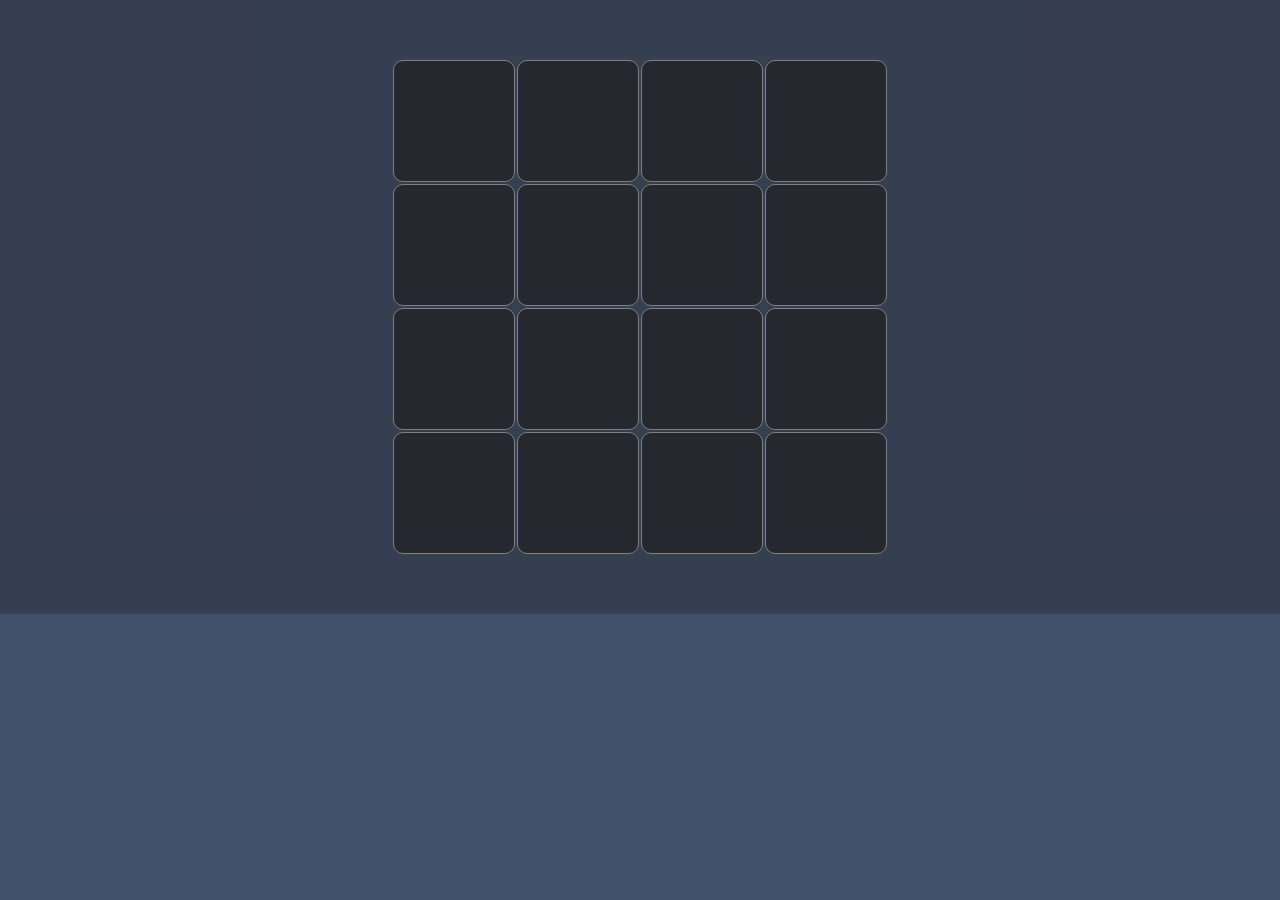
<file: index.html>
<!DOCTYPE html>
<html lang="en">
  <head>
    <meta charset="UTF-8" />
    <meta http-equiv="X-UA-Compatible" content="IE=edge" />
    <meta name="viewport" content="width=device-width, initial-scale=1.0" />
    <link rel="stylesheet" href="style.css" />
    <title>Document</title>
  </head>

  <body class="body">
    <div class="arrangement">
      <div class="cbtn">
        <button
          class="btn"
          id="11"
          onclick="reply_click(this.id)"
          onmousedown="mysound.play()"
        ></button>
        <button
          class="btn"
          id="12"
          onclick="reply_click(this.id)"
          onmousedown="mysound.play()"
        ></button>
        <button
          class="btn"
          id="13"
          onclick="reply_click(this.id)"
          onmousedown="mysound.play()"
        ></button>
        <button
          class="btn"
          id="14"
          onclick="reply_click(this.id)"
          onmousedown="mysound.play()"
        ></button>
        <button
          class="btn"
          id="21"
          onclick="reply_click(this.id)"
          onmousedown="mysound.play()"
        ></button>
        <button
          class="btn"
          id="22"
          onclick="reply_click(this.id)"
          onmousedown="mysound.play()"
        ></button>
        <button
          class="btn"
          id="23"
          onclick="reply_click(this.id)"
          onmousedown="mysound.play()"
        ></button>
        <button
          class="btn"
          id="24"
          onclick="reply_click(this.id)"
          onmousedown="mysound.play()"
        ></button>
        <button
          class="btn"
          id="31"
          onclick="reply_click(this.id)"
          onmousedown="mysound.play()"
        ></button>
        <button
          class="btn"
          id="32"
          onclick="reply_click(this.id)"
          onmousedown="mysound.play()"
        ></button>
        <button
          class="btn"
          id="33"
          onclick="reply_click(this.id)"
          onmousedown="mysound.play()"
        ></button>
        <button
          class="btn"
          id="34"
          onclick="reply_click(this.id)"
          onmousedown="mysound.play()"
        ></button>
        <button
          class="btn"
          id="41"
          onclick="reply_click(this.id)"
          onmousedown="mysound.play()"
        ></button>
        <button
          class="btn"
          id="42"
          onclick="reply_click(this.id)"
          onmousedown="mysound.play()"
        ></button>
        <button
          class="btn"
          id="43"
          onclick="reply_click(this.id)"
          onmousedown="mysound.play()"
        ></button>
        <button
          class="btn"
          id="44"
          onclick="reply_click(this.id)"
          onmousedown="mysound.play()"
        ></button>
      </div>
    </div>

    <script src="script.js"></script>
    <script>
      var mysound = new Audio();
      mysound.src = "sound.mp3";
    </script>
  </body>
</html>
</file>
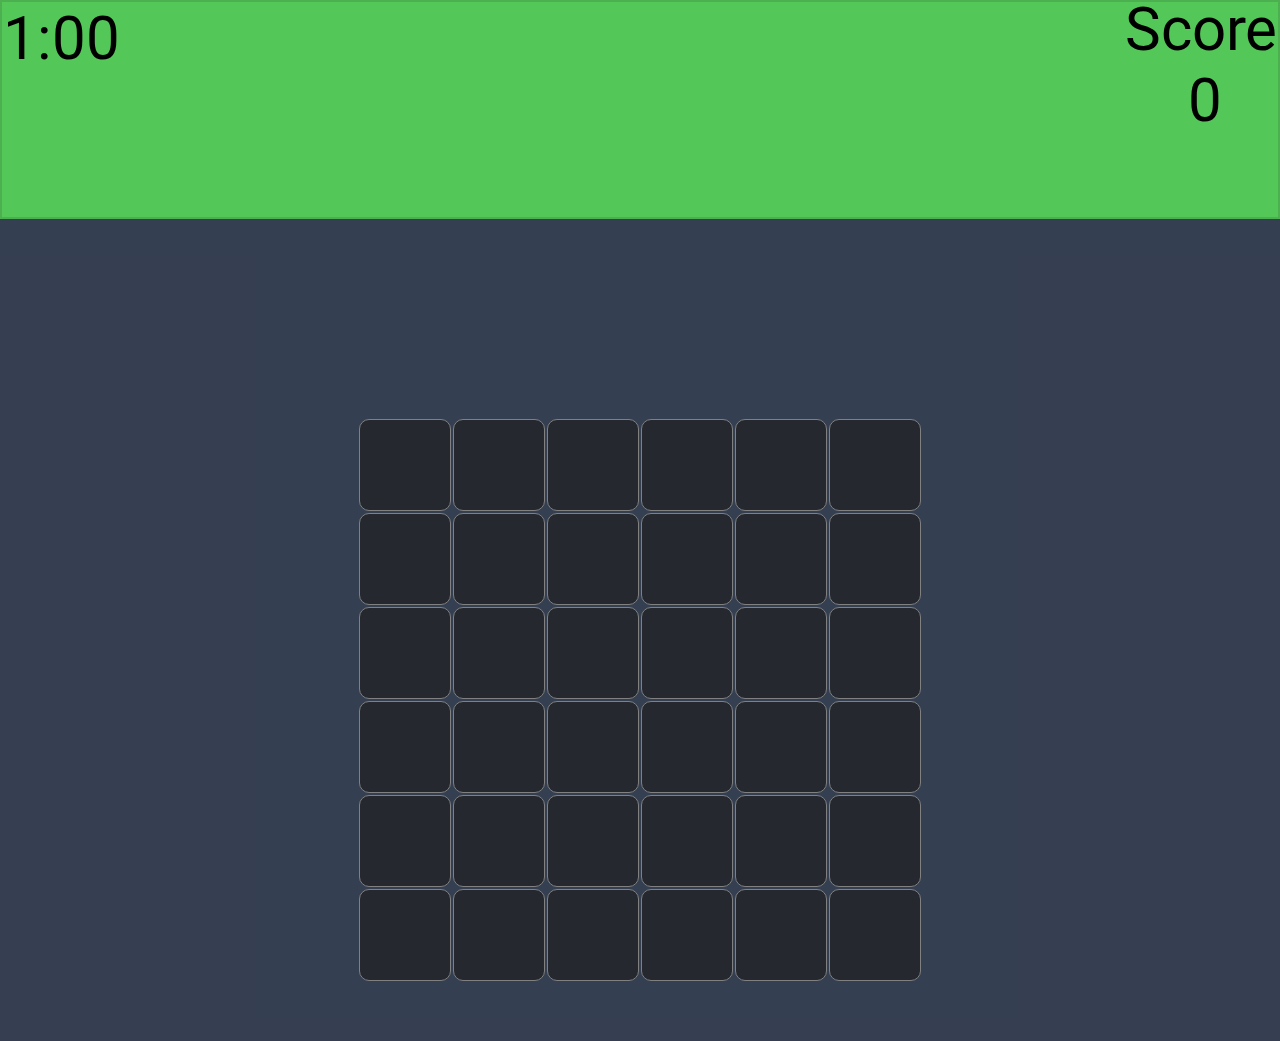
<file: next.html>
<!DOCTYPE html>
<html lang="en">
  <head>
    <meta charset="UTF-8" />
    <meta http-equiv="X-UA-Compatible" content="IE=edge" />
    <meta name="viewport" content="width=device-width, initial-scale=1.0" />
    <link rel="stylesheet" href="next.css" />
    <title>Next</title>
  </head>
  <body>
    <div class="time">
      <p class="timer">1:00</p>
      <p class="score">Score</p>
      <p class="points" id="pointer">0</p>
    </div>
    <div class="arrangement">
      <div class="cbtn1">
        <button class="btn1" id="11" onclick="mysound.play()"></button>
        <button class="btn1" id="12" onclick="mysound.play()"></button>
        <button class="btn1" id="13" onclick="mysound.play()"></button>
        <button class="btn1" id="14" onclick="mysound.play()"></button>
        <button class="btn1" id="15" onclick="mysound.play()"></button>
        <button class="btn1" id="16" onclick="mysound.play()"></button>
        <button class="btn1" id="21" onclick="mysound.play()"></button>
        <button class="btn1" id="22" onclick="mysound.play()"></button>
        <button class="btn1" id="23" onclick="mysound.play()"></button>
        <button class="btn1" id="24" onclick="mysound.play()"></button>
        <button class="btn1" id="25" onclick="mysound.play()"></button>
        <button class="btn1" id="26" onclick="mysound.play()"></button>
        <button class="btn1" id="31" onclick="mysound.play()"></button>
        <button class="btn1" id="32" onclick="mysound.play()"></button>
        <button class="btn1" id="33" onclick="mysound.play()"></button>
        <button class="btn1" id="34" onclick="mysound.play()"></button>
        <button class="btn1" id="35" onclick="mysound.play()"></button>
        <button class="btn1" id="36" onclick="mysound.play()"></button>
        <button class="btn1" id="41" onclick="mysound.play()"></button>
        <button class="btn1" id="42" onclick="mysound.play()"></button>
        <button class="btn1" id="43" onclick="mysound.play()"></button>
        <button class="btn1" id="44" onclick="mysound.play()"></button>
        <button class="btn1" id="45" onclick="mysound.play()"></button>
        <button class="btn1" id="46" onclick="mysound.play()"></button>
        <button class="btn1" id="51" onclick="mysound.play()"></button>
        <button class="btn1" id="52" onclick="mysound.play()"></button>
        <button class="btn1" id="53" onclick="mysound.play()"></button>
        <button class="btn1" id="54" onclick="mysound.play()"></button>
        <button class="btn1" id="55" onclick="mysound.play()"></button>
        <button class="btn1" id="56" onclick="mysound.play()"></button>
        <button class="btn1" id="61" onclick="mysound.play()"></button>
        <button class="btn1" id="62" onclick="mysound.play()"></button>
        <button class="btn1" id="63" onclick="mysound.play()"></button>
        <button class="btn1" id="64" onclick="mysound.play()"></button>
        <button class="btn1" id="65" onclick="mysound.play()"></button>
        <button class="btn1" id="66" onclick="mysound.play()"></button>
      </div>
    </div>

    <script src="next.js"></script>
    <script>
      var mysound = new Audio();
      mysound.src = "sound.mp3";
      var ending = new Audio();
      ending.src = "ending.mp3";

      var Minutes = 1;
      var time = Minutes * 60;

      const timer = document.querySelector(".timer");
      setInterval(timing, 1000);
      function timing() {
        if (time >= 0) {
          const minutes = Math.floor(time / 60);
          let seconds = time % 60;
          seconds = seconds < 10 ? "0" + seconds : seconds;
          timer.innerHTML = `${minutes}:${seconds}`;
          time--;
          if (time == 0) {
            ending.play();
          }
        }
      }
    </script>
  </body>
</html>
</file>
<file: style.css>
* {
  margin: 0;
  padding: 0;
  box-sizing: border-box;
  transition: all ease 0.36s;
}
.btn {
  padding: 60px 60px;
  background: #25282e;
  border-radius: 10px;
  border: 1px solid grey;
}
.cbtn {
  display: grid;
  grid-template-columns: auto auto auto auto;
  gap: 2px;
  padding-top: 70px;
  justify-content: center;
  align-items: center;
  padding-bottom: 60px;
  background-color: rgba(37, 40, 46, 0.4);
  padding-top: 60px;
}
body {
  background-color: #3f4f69;
}
.btn:hover {
  cursor: pointer;
  background-color: greenyellow;
}
.changer {
  animation-name: changer;
  animation-duration: 0.8s;
  padding: 60px 60px;
  background: #25282e;
  border-radius: 10px;
  border: 1px solid grey;
  cursor: pointer;
}
@keyframes changer {
  70% {
    padding: 60px 60px;
    background: aliceblue;
    border-radius: 10px;
    border: 1px solid grey;
  }
}
.btn:active {
  padding: 60px 60px;
  background: aliceblue;
  border-radius: 10px;
  border: 1px solid grey;
}
.changer1,
.changer2,
.changer3,
.changer4 {
  animation-name: changer1;
  animation-duration: 1.2s;
  padding: 60px 60px;
  background: #25282e;
  border-radius: 10px;
  border: 1px solid grey;
  cursor: pointer;
}
@keyframes changer1 {
  70% {
    padding: 60px 60px;
    background: aliceblue;
    border-radius: 10px;
    border: 1px solid grey;
  }
}
</file>
<file: next.css>
@import url("https://fonts.googleapis.com/css2?family=Roboto&display=swap");

* {
  margin: 0;
  padding: 0;
  box-sizing: border-box;
  transition: all ease 0.36s;
}
.btn1 {
  padding: 45px 45px;
  background: #25282e;
  border-radius: 10px;
  border: 1px solid grey;
}
.cbtn1 {
  display: grid;
  grid-template-columns: auto auto auto auto auto auto;
  gap: 2px;
  justify-content: center;
  align-items: center;
  padding-bottom: 60px;
  background-color: rgba(37, 40, 46, 0.4);
  padding-top: 200px;
}
body {
  background-color: #3f4f69;
}
.btn1:hover {
  cursor: pointer;
  background-color: greenyellow;
}
.changer {
  animation-name: changer;
  animation-duration: 1.2s;
  padding: 45px 45px;
  background: #25282e;
  border-radius: 10px;
  border: 1px solid grey;
  cursor: pointer;
}
@keyframes changer {
  70% {
    padding: 45px 45px;
    background: aliceblue;
    border-radius: 10px;
    border: 1px solid grey;
  }
}
.btn1:active {
  padding: 45px 45px;
  background: aliceblue;
  border-radius: 10px;
  border: 1px solid grey;
}
.changer1,
.changer2,
.changer3,
.changer4 {
  animation-name: changer1;
  animation-duration: 1.2s;
  padding: 60px 60px;
  background: #25282e;
  border-radius: 10px;
  border: 1px solid grey;
  cursor: pointer;
}
@keyframes changer1 {
  70% {
    padding: 60px 60px;
    background: aliceblue;
    border-radius: 10px;
    border: 1px solid grey;
  }
}
.timer {
  font-size: 60px;
  font-family: "Roboto", sans-serif;
  text-align: left;
}
.time {
  position: -webkit-sticky;
  position: sticky;
  padding: 1px;
  background-color: #56d356e8;
  border: 2px solid #4caf50;
  top: 0;
}
.score {
  text-align: right;
  top: -80px;
  position: relative;
  font-size: 60px;
  font-family: "Roboto", sans-serif;
}
.points {
  text-align: right;
  top: -80px;
  position: relative;
  font-size: 60px;
  font-family: "Roboto", sans-serif;
  left: -55px;
}
</file>
